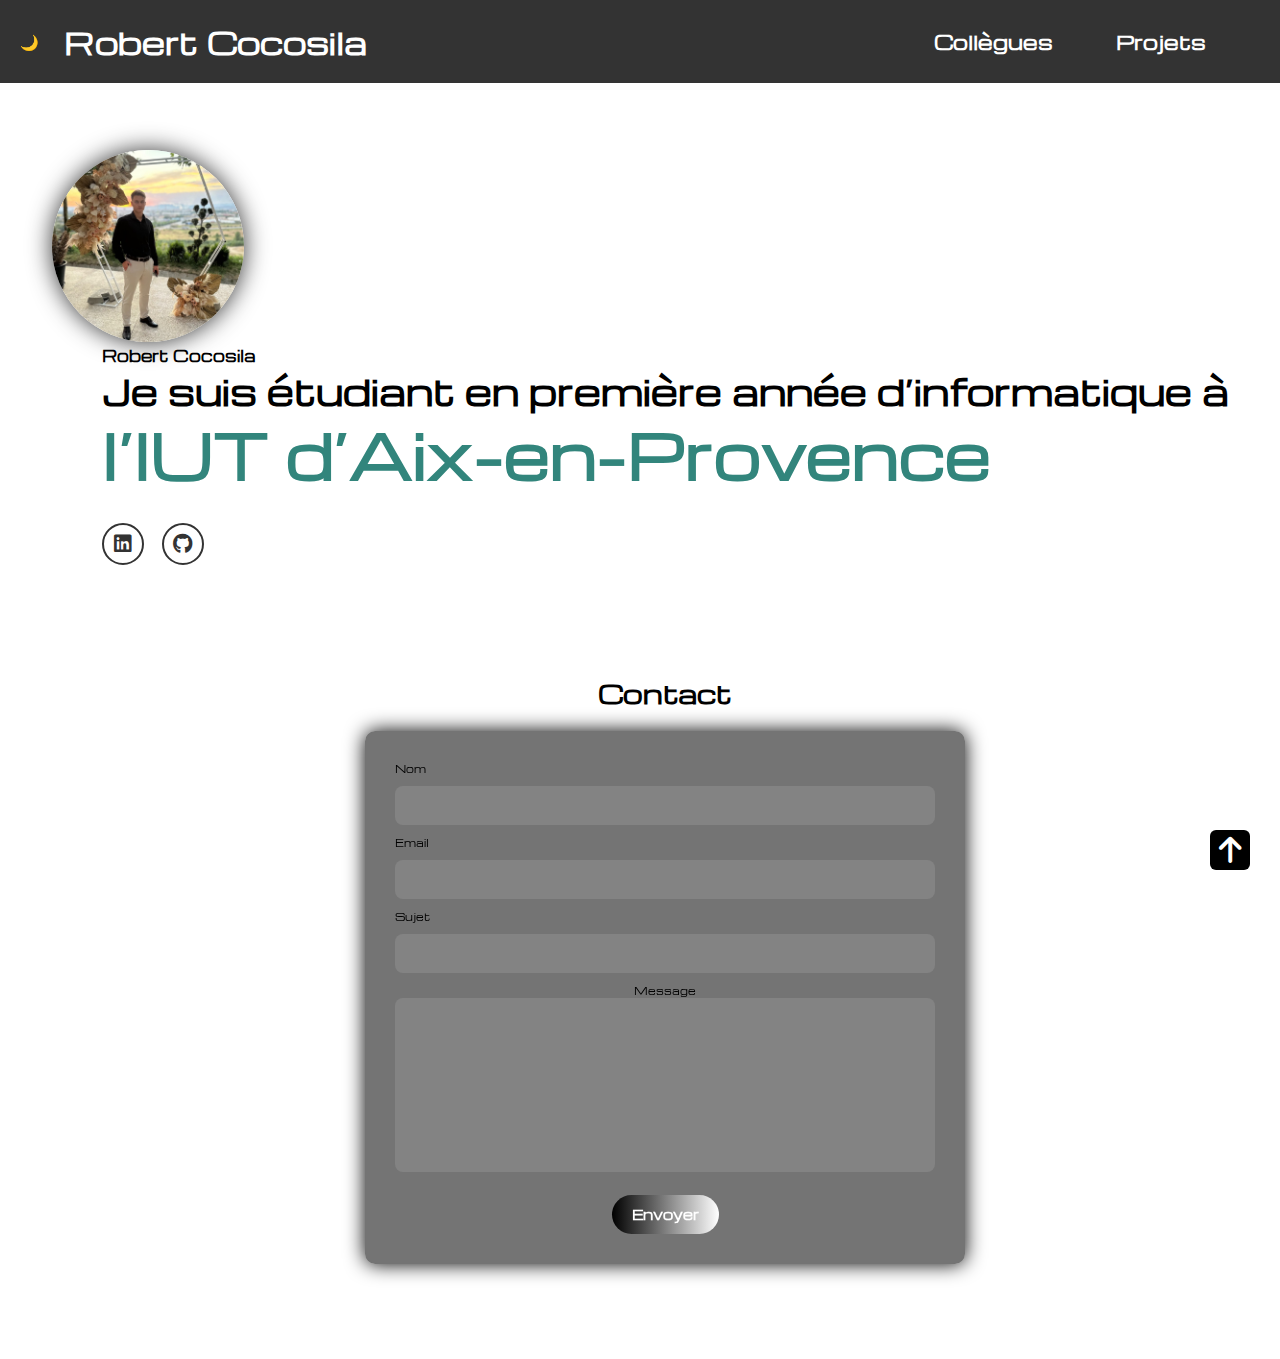
<file: index.html>
<!DOCTYPE html>
<html lang="en">
<head>
    <link rel="icon" type="image/svg+xml" href="logo(1).svg">
    <style>
    @import url('https://fonts.googleapis.com/css2?family=Michroma&display=swap');
    </style>
    <meta charset="UTF-8">
    <meta name="viewport" content="width=device-width, initial-scale=1.0">
    <link rel="stylesheet" href="style.css">
    <link rel="stylesheet" href="https://cdnjs.cloudflare.com/ajax/libs/font-awesome/6.4.0/css/all.min.css">
    <link href='https://unpkg.com/boxicons@2.1.4/css/boxicons.min.css' rel='stylesheet'>
    <title>RobertCocosila</title>
    <input type="hidden" name="csrfmiddlewaretoken" value="{{ csrf_token }}">
  </head>
<body>
  <script src="script.js"></script>
  <div id="to-top">
    <i class="fa-solid fa-arrow-up"></i>
  </div>
    <header class="header">
        <a href="#home" class="logo">Robert Cocosila</a>
    <button id="themeButton">🌙</button>
    <nav class="navbar">   
        <a href="index2.html">Collègues</a>
        <a href="https://robertcocosila-blog.onrender.com/">Projets</a>
      </nav>
    </header>
    <section class="section home" id="home">
    <div class="home-img">
        <img src="profile.jpg" alt="imageTEST123">
    <div class="home-content">
        <h2 class="heading">Robert Cocosila</h2>
        <h3>Je suis étudiant en première année d’informatique à</h3>
        <h1>
            <a href="https://iut.univ-amu.fr/fr/formations/bachelor-universitaire-de-technologie/but-informatique/but-info-aix" target="_blank">
                <p>l’IUT d’Aix-en-Provence</p>
                </a>
            </h1>
     <div class="social-media">
      <a href="https://www.linkedin.com/in/robertcocosila/" target="_blank" rel="noopener noreferrer">
    <i class="fab fa-linkedin"></i>
</a>
      <a href="https://github.com/robertcocosila" target="_blank" rel="noopener noreferrer">
    <i class="fab fa-github"></i>
</a>
  
<section class="contact" id="contact">
  <h2 class="heading">Contact</h2>
  <form id="contact-form" method="POST" action="">
    <div class="input-box">
      <label for="name">Nom</label>
      <input type="text" id="name" name="name"  required>
      <label for="email">Email</label>
      <input type="email" id="email" name="email" required>
    </div>
    <div class="input-box">
      <label for="subject">Sujet</label>
      <input type="text" id="subject" name="subject"  required>
    </div>
    <label for="message">Message</label>
    <textarea id="message" name="message" cols="30" rows="10" required></textarea>
    <input type="submit" value="Envoyer" class="btn">
  </form>
  <p id="form-status"></p>
</section>
</body>
</html>
</file>
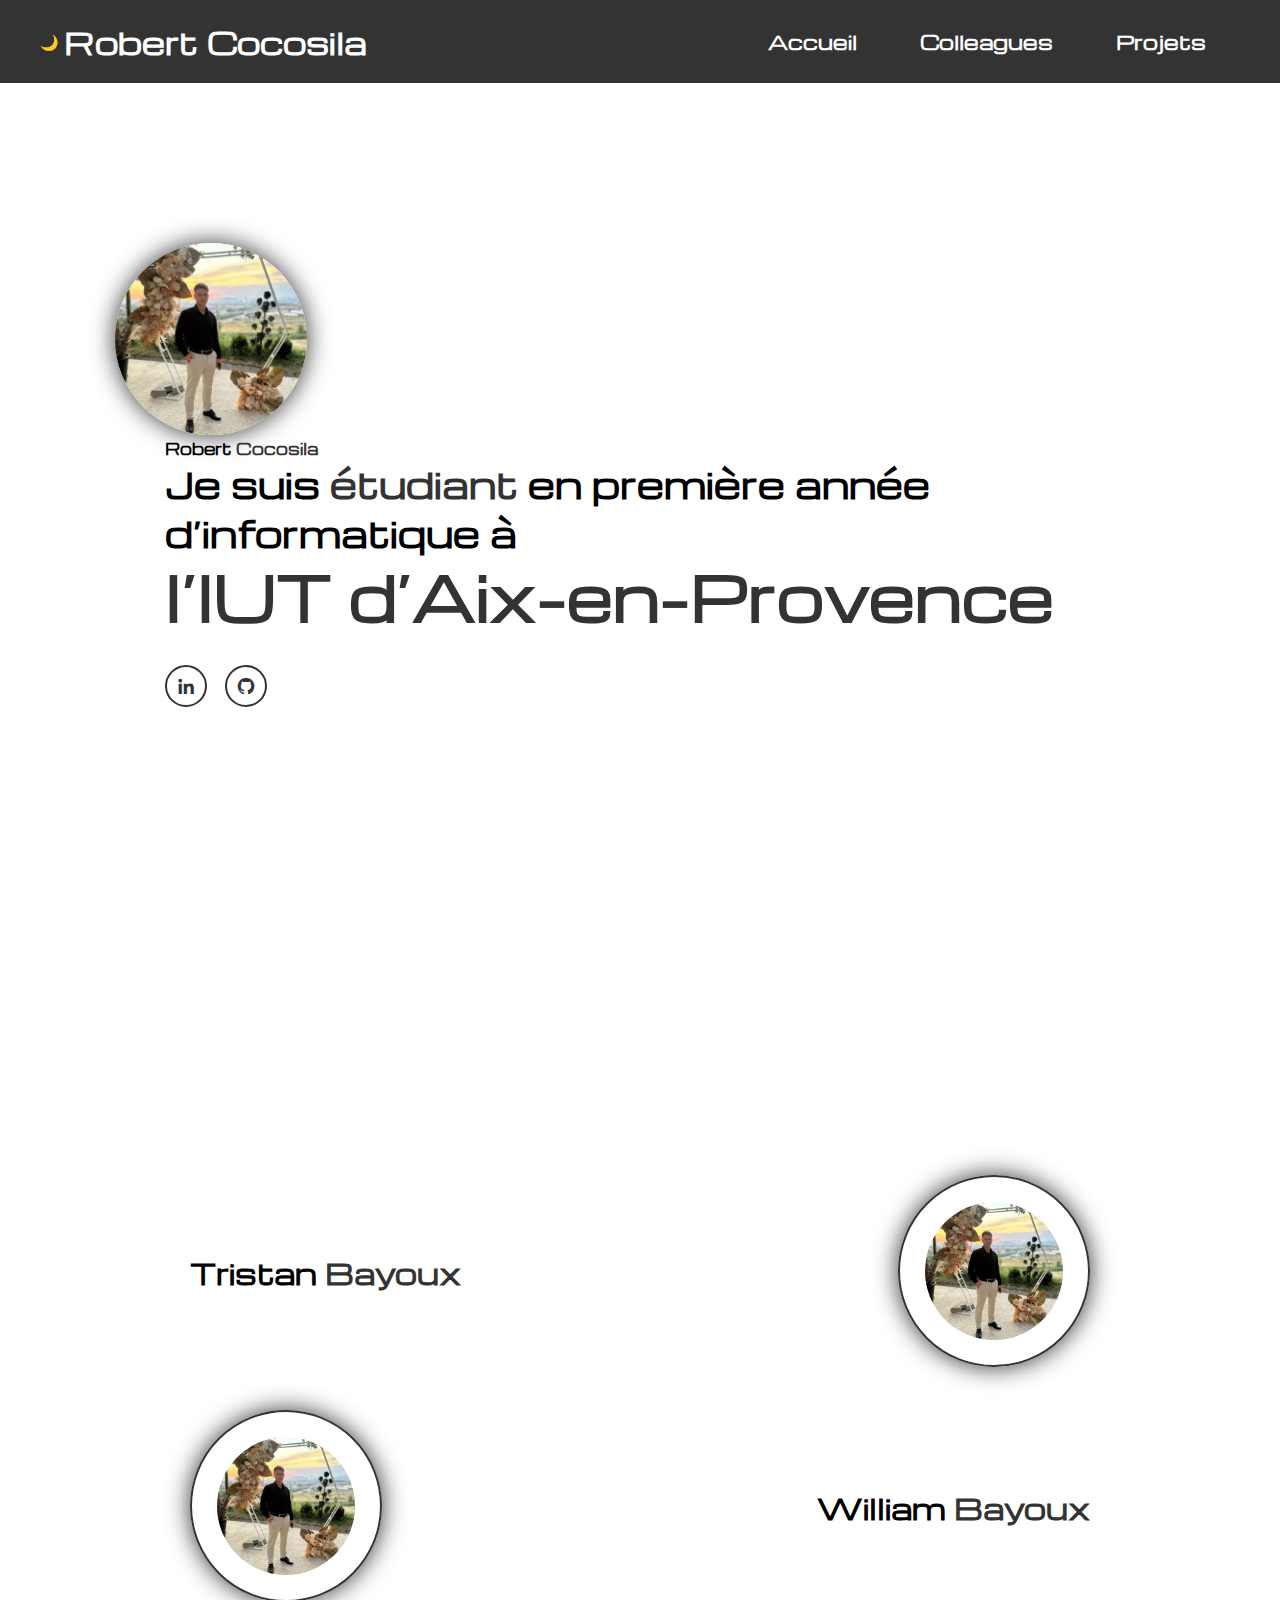
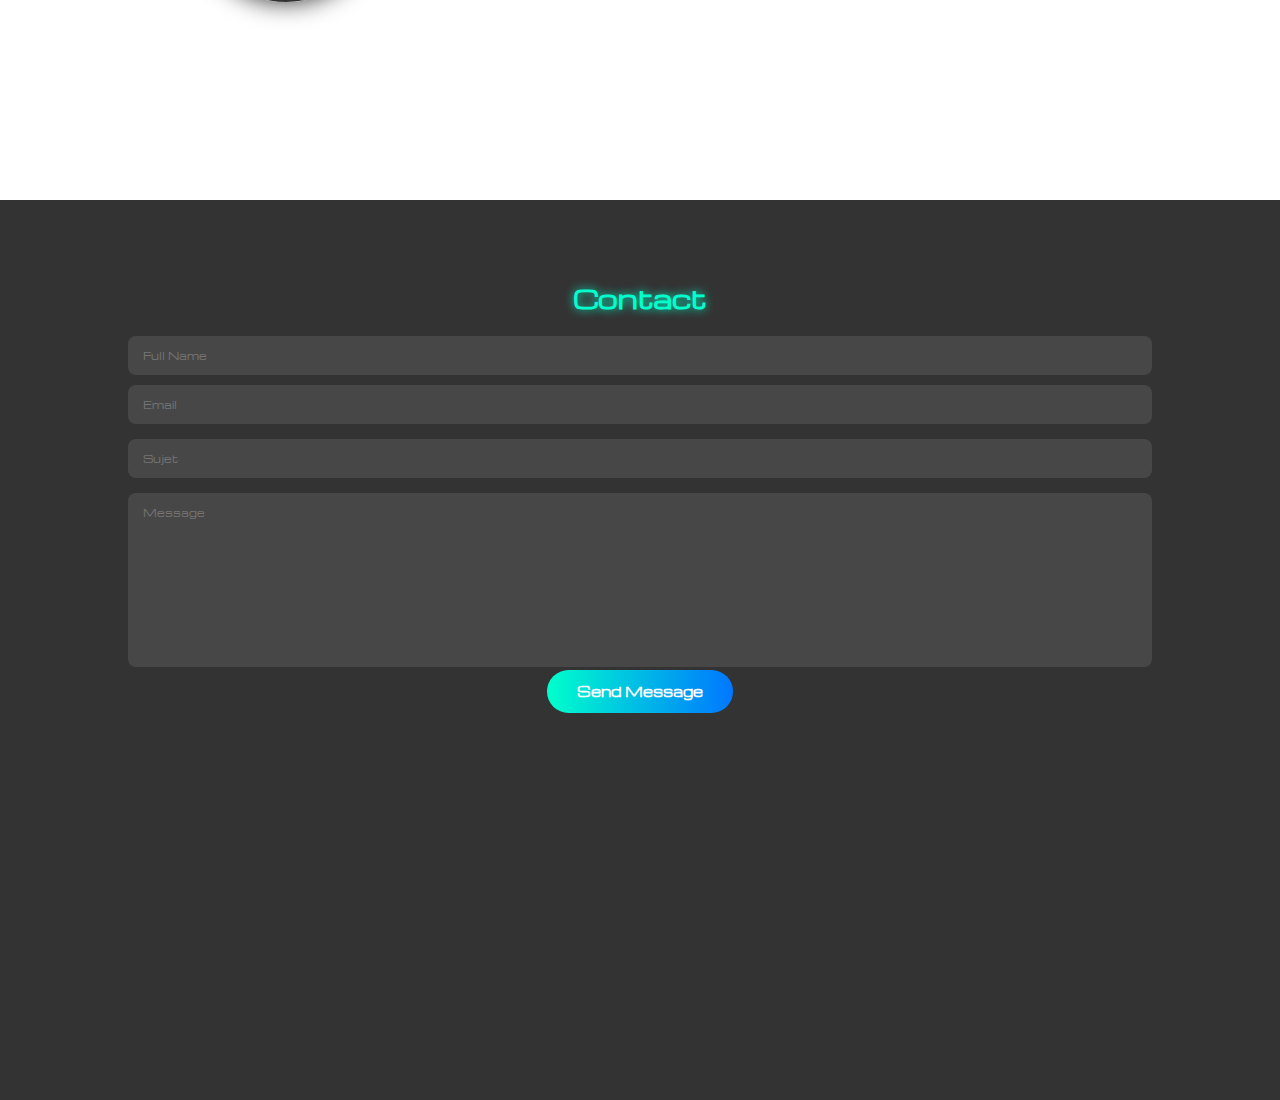
<file: blog1/templates/index.html>
<!DOCTYPE html>
<html lang="en">
<head>
    <link rel="icon" type="image/png/svg" href="logo(1).svg" />
    <style>
    @import url('https://fonts.googleapis.com/css2?family=Michroma&display=swap');
    </style>
    <meta charset="UTF-8">
    <meta name="viewport" content="width=device-width, initial-scale=1.0">
    <link rel="stylesheet" href="style.css">
    <link href='https://unpkg.com/boxicons@2.1.4/css/boxicons.min.css' rel='stylesheet'>
    <title>RobertCocosila</title>
</head>
<body>
    <header class="header">
        <a href="#home" class="logo">Robert Cocosila</a>
    <button id="themeButton">🌙</button>
    <nav class="navbar">
        <div class="menu-toggle" id="menu-toggle">
          <span></span>
          <span></span>
          <span></span>
        </div>
    
        <a href="#home">Accueil</a>
        <a href="#about">Colleagues</a>
        <a href="base.html">Projets</a>
      </nav>
    </header>
    <section class="section home" id="home">
    <div class="home-img">
        <img src="profile.jpg" alt="image">

    <div class="home-content">
        <h2 class="heading">Robert <span>Cocosila</span></h2>
        <h3>Je suis <span class="multiple-text">étudiant </span>en première année d’informatique à</h3>
        <h1>
            <a href="https://iut.univ-amu.fr/fr/formations/bachelor-universitaire-de-technologie/but-informatique/but-info-aix" target="_blank">
              <span>l’IUT d’Aix-en-Provence</span>
                </a>
            </h1>
        <div class="social-media">
            <a href="https://www.linkedin.com/in/robertcocosila/" target="_blank" rel="noopener noreferrer">
                <i class='bx bxl-linkedin'></i>
              </a>
              
              <a href="https://github.com/robertcocosila" target="_blank" rel="noopener noreferrer">
                <i class="bx bxl-github"></i>
              </a>              
        </div>
    </div>
<script src="script.js"></script>
<div class="scroll-to-top" id="scrolltoTop"></div>
</section>
<section class="about" id="about">
    <div class="about-content">
  
     <!--Tristan-->

      <div class="person">
        <h2 class="heading">Tristan <span>Bayoux</span></h2>
        <div class="about-img">
          <img src="profile.jpg" alt="profile">
        </div>
      </div>
  
      <!--William -->


      <div class="person reverse">
        <div class="about-img">
          <img src="profile.jpg" alt="profile">
        </div>
        <h2 class="heading">William <span>Bayoux</span></h2>
      </div>
  
    </div>
  </section>


<section class="contact" id="contact">
    <h2 class="heading">Contact</h2>
    <div class="input-box">
        <input type="text" placeholder="Full Name">
        <input type="email" name="Email" placeholder="Email">
    </div>
    <div class="input-box">
        <input type="text" placeholder="Sujet">
    </div>
    <textarea name="message" id="" cols="30" rows="10" placeholder="Message"></textarea>
    <input type="submit" value="Send Message" class="btn">
</section>

    <footer class="footer">
        <div class="social">
            
        </div>
    </footer>

</body>
</html>
</file>
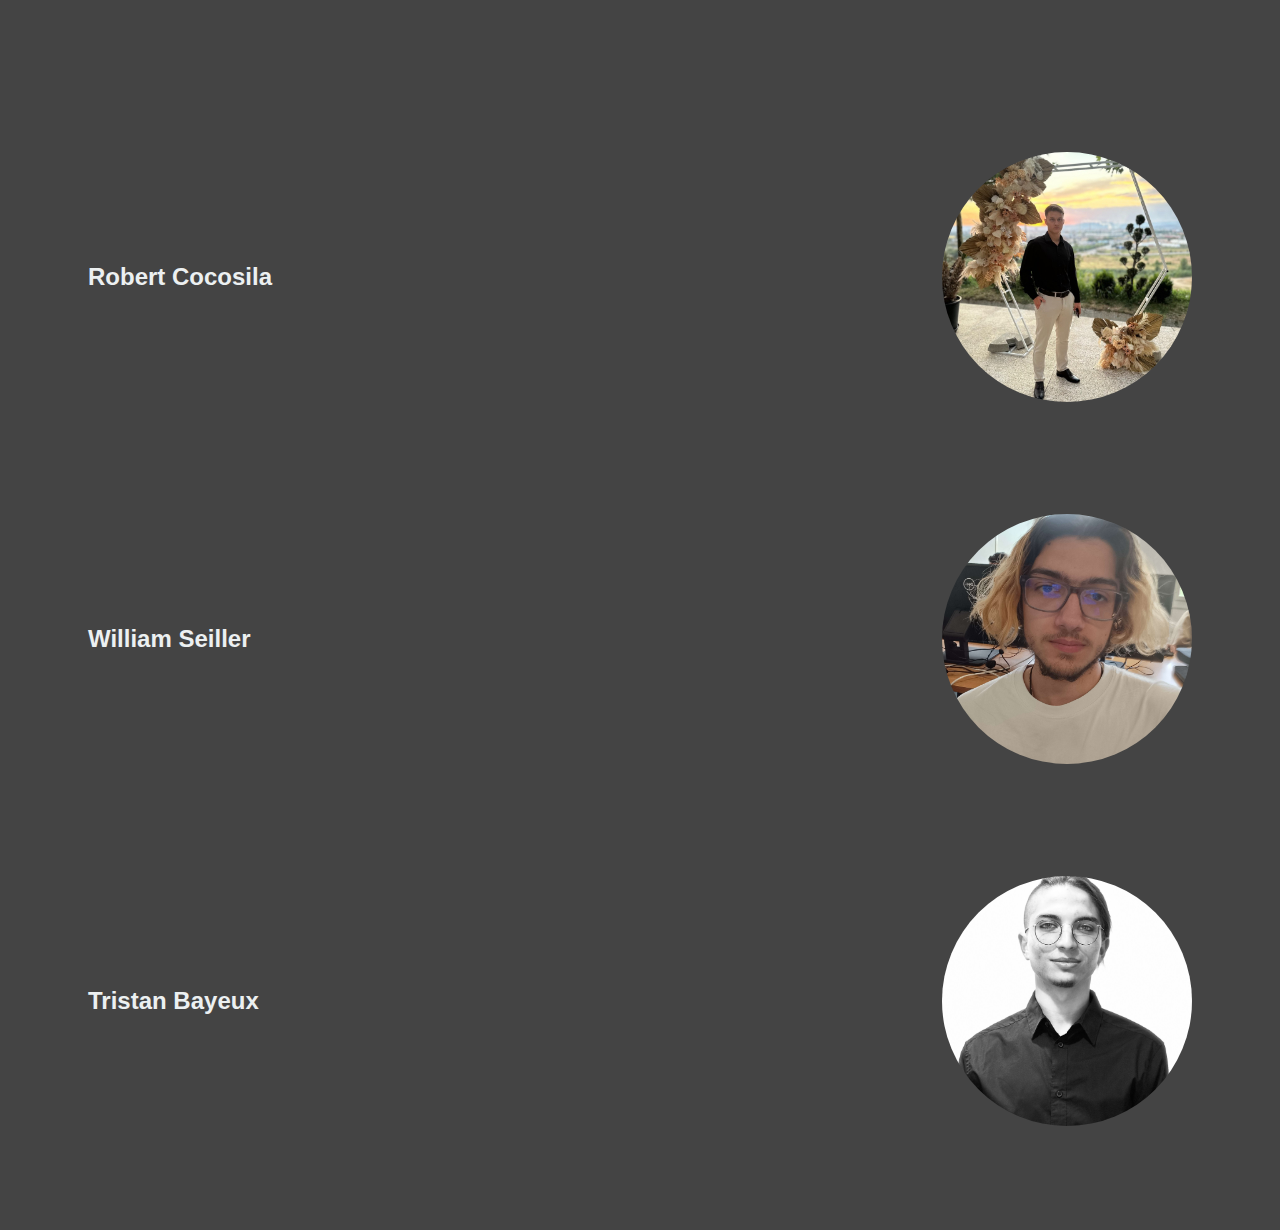
<file: index2.html>
<!DOCTYPE html>
<html lang="en">
<head>
    <link rel="stylesheet" href="styles2.css">
    <meta charset="UTF-8">
    <meta name="viewport" content="width=device-width, initial-scale=1.0">
    <title>Accueil</title>
</head>
<body>
</nav>

<div class="home-content">
    <a href="https://robertcocosila0.github.io/Personal-website-project/" class="colleagues">
        <div class="content">
            <h2 class="heading">Robert <span>Cocosila</span></h2>
        </div>
        <div class="image-container">
            <img src="profile.jpg" alt="xx">
        </div>
    </a>

    <a href="html.html" class="colleagues">
        <div class="content">
            <h2 class="heading">William <span>Seiller</span></h2>
        </div>
        <div class="image-container">
            <img src="william.JPG" alt="xx">
        </div>
    </a>
   
    <a href="html2.html" class="colleagues">
        <div class="content">
            <h2 class="heading">Tristan <span>Bayeux</span></h2>
        </div>
        <div class="image-container">
            <img src="tristan.JPG" alt="xx">
        </div>
    </a>
</div>
</body>
</html>
</file>
<file: style.css>
* {
    margin: 0;
    padding: 0;
    box-sizing: border-box;
    text-decoration: none;
    border: none;
    outline: none;
    scroll-behavior: smooth;
    font-family: "Michroma", sans-serif;
}

:root {
    --bg-color: #fff;
    --snd-bg-color: #d5fdf9;
    --text-color: #000;
    --main-color: #333;

}
  
html {
    font-size: 62.5%;
}


body {
    background: var(--bg-color);
    color: var(--text-color);
    transition: background-color 0.5s;
}

.dark-theme {
    background-color: black;
    color: white;
}


#themeButton {
    background: none;
    border: none;
    color: white;
    font-size: 1.5rem;
    cursor: pointer;
    position: absolute;
    left: 20px;
}


  #themeButton.rotate {
    animation: spin 0.4s linear;
  }
  
  @keyframes spin {
    from {
      transform: rotate(0deg);
    }
    to {
      transform: rotate(360deg);
    }
  }


.header {
    position: fixed;
    width: 100%;
    top: 0;
    right: 0;
    z-index: 1000;
    display: flex;
    align-items: center;
    justify-content: space-between;
    padding: 2rem 5%;
    background: var(--main-color);
    backdrop-filter: blur(12px);
    transition: all 0.5s ease;
}


.logo {
    font-size: 3rem;
    color: var(--bg-color);
    font-weight: 700;
    cursor: pointer;
    transition: 0.4s ease;
}

.logo:hover {
    transform: scale(1.20);
}

.navbar a {
    font-size: 1.9rem;
    color: var(--bg-color);
    margin-left: 4rem;
    font-weight: 700;
    text-decoration: none;
    transition: 0.4s ease;
    position: relative;
    border-radius: 8px;
    padding: 6px 10px;
    box-shadow: 0 0 0 var(--main-color);
    animation: floatLink 4s ease-in-out infinite;
    cursor: pointer;
  }
  
  .navbar a:hover,
  .navbar a.active {
    color: var(--text-color);
    box-shadow:
      0 0 25px var(--main-color),
      0 0 35px var(--main-color),
      0 0 45px var(--main-color);
    background-color: var(--main-color);
    transform: translateY(-3px);
  }

  .icons {
    font-size: 2.8rem;
    color:#000;
    cursor: pointer;
    display: none;
    right: 5%;

  }

.home {
    padding-top: 15rem;
    display: flex;
    justify-content: center;
    align-items: center;
}


.home-img img {
    width: 15vw;
    border-radius: 50%;
    box-shadow: 0 0 25px var(--main-color);
    cursor: pointer;
    animation: floatImage 4s ease-in-out infinite;
    transition: 0.3s ease;
}

.home-img img:hover {
    box-shadow: 0 0 25px var(--main-color),
                0 0 35px var(--main-color),
                0 0 45px var(--main-color);
}

@keyframes floatImage {
    0% {
        transform : translateY(0);
    }
    50% {
        transform: translateY(-2.5rem);
    }
    100% {
        transform: translateY(0);
    }
}

.home-content {
    margin-left: 5rem;
}

.home-content h3 {
    font-size: 3.5rem;
    font-weight: 700;
}


.home-content h1 {
    font-size: 6rem;
    font-weight: 700;
    line-height: 1.3;
}

.home-content h1 a p {
    color: #32857c; 
}



.social-media a {
    display: inline-flex;
    justify-content: center;
    align-items: center;
    width: 42px;
    height: 42px;
    background: transparent;
    border: 0.2rem solid var(--main-color);
    border-radius: 50%;
    font-size: 2rem;
    color: var(--main-color);
    margin: 3rem 1.5rem 3rem 0;
    transition: 0.35s ease;
}

.social-media a:hover {
    transform: scale(1.3) translateY(-10px);
    background-color: var(--main-color);
    color: var(--bg-color);
    box-shadow: 0 0 25px var(--main-color);
}


.scroll-to-top {
    position: fixed;
    bottom: 30px;
    right: 30px;
    width: 50px;
    background: linear-gradient(135deg, #667eea 0%, #764ba2 100%);
    border-radius: 50%;
    display: flex;
    align-items: center;
    justify-content: center;
    color: white;
    font-size: 20px;
    cursor: pointer;
    opacity: 0;
    transform: translateY(100px);
    transition: all 0.3s ease;
    z-index: 999;
}

.scroll-to-top.visible {
    opacity: 1;
    transform: translateY(0);
}


.about {
    display: flex;
    align-items: center;
    justify-content: center;
}


.contact {
    padding: 80px 10%;
    text-align: center;
  }
  
  .contact .heading {
    font-size: 2.5rem;
    margin-bottom: 20px;
    color: #000000;
  }
  
  .dark-theme .contact .heading {
    color: #fff
  }
  
  .contact form {
    max-width: 600px;
    margin: 0 auto;
    background: rgba(0, 0, 0, 0.546);
    padding: 30px;
    border-radius: 10px;
    box-shadow: 0 0 20px rgb(0, 0, 0);
    backdrop-filter: blur(10px);
  }
  
  .dark-theme .contact form {
    background: rgba(255, 255, 255, 0.1);
    box-shadow: 0 0 20px #000000;
  }

  .contact .input-box {
    display: flex;
    justify-content: space-between;
    gap: 10px;
    flex-wrap: wrap;
    margin-bottom: 10px;
    
  }
  
  .contact .input-box input,
  .contact textarea {
    width: 100%;
    padding: 12px 15px;
    background: rgba(255, 255, 255, 0.1);
    border: none;
    border-radius: 8px;
    color: #ffffff;
    font-size: 1rem;
    outline: none;
    resize: none;
    transition: 0.3s;
  }
  
  .dark-theme .contact .input-box input, .contact textarea {
    color: #1dff92
  }

  .contact .btn {
    background: linear-gradient(90deg, #000000, #ffffff);
    border: none;
    padding: 10px 20px;
    margin-top: 20px;
    color: #fff;
    font-weight: 600;
    border-radius: 30px;
    cursor: pointer;
    transition: 0.3s;
  }
  
  .contact .btn:hover {
    background: linear-gradient(90deg, #000000, #000000);
    box-shadow: 0 0 20px #000000;
  }
  
  #form-status {
    margin-top: 15px;
    font-weight: 500;
    font-size: 1.1rem;
  }


#to-top {
    position: fixed;
    bottom: 30px;
    right: 30px;
    width: 40px;
    height: 40px;
    font-size: 30px;
    color: rgb(255, 255, 255);
    background-color: rgb(0, 0, 0);
    border-radius: 6px;
    display: flex;
    justify-content: center;
    align-items: center;
    transition: bottom 200ms, transform 200ms;
}
</file>
<file: blog1/templates/style.css>
* {
    margin: 0;
    padding: 0;
    box-sizing: border-box;
    text-decoration: none;
    border: none;
    outline: none;
    scroll-behavior: smooth;
    font-family: "Michroma", sans-serif;
}

:root {
    --bg-color: #fff;
    --snd-bg-color: #d5fdf9;
    --text-color: #000;
    --main-color: #333;

}
  
html {
    font-size: 62.5%;
    overflow-x: hidden;
}

body {
    background: var(--bg-color);
    color: var(--text-color);
    transition: background-color 0.5s;
}

.dark-theme {
    background-color: black;
    color: white;
}

.dark-theme:hover {
    background-color :#000000;
}

.dark-theme:focus {
    outline: none;
}

#themeButton {
    background: none;
    border: none;
    color: white;
    font-size: 1.5rem;
    cursor: pointer;
    transition: transform 0.4 ease;
    position: absolute;
    left: 20px;
}

#themeButton:hover {
    transform: rotate(360deg);
  }
  
  #themeButton.rotate {
    animation: spin 0.4s linear;
  }
  
  @keyframes spin {
    from {
      transform: rotate(0deg);
    }
    to {
      transform: rotate(360deg);
    }
  }

section {
    min-height: 100vh;
    padding: 10rem 9% 2rem;
}

.header {
    position: fixed;
    width: 100%;
    top: 0;
    right: 0;
    z-index: 1000;
    display: flex;
    align-items: center;
    justify-content: space-between;
    padding: 2rem 5%;
    background: var(--main-color);
    backdrop-filter: blur(12px);
    transition: all 0.5s ease;
}


.logo {
    font-size: 3rem;
    color: var(--bg-color);
    font-weight: 700;
    cursor: pointer;
    transition: 0.4s ease;
}

.logo:hover {
    transform: scale(1.20);
}

.navbar a {
    font-size: 1.9rem;
    color: var(--bg-color);
    margin-left: 4rem;
    font-weight: 700;
    text-decoration: none;
    transition: 0.4s ease;
    position: relative;
    border-radius: 8px;
    padding: 6px 10px;
    box-shadow: 0 0 0 var(--main-color);
    animation: floatLink 4s ease-in-out infinite;
    cursor: pointer;
  }
  
  .navbar a:hover,
  .navbar a.active {
    color: var(--text-color);
    box-shadow:
      0 0 25px var(--main-color),
      0 0 35px var(--main-color),
      0 0 45px var(--main-color);
    background-color: var(--main-color);
    transform: translateY(-3px);
  }

  .icons {
    font-size: 2.8rem;
    color:#000;
    cursor: pointer;
    display: none;
    right: 5%;

  }

#menu-icon {
    font-size: 3.6rem;
    color: var(--bg-color);
    cursor: pointer;
}

.home {
    display: flex;
    justify-content: center;
    align-items: center;
}


.home-img img {
    width: 15vw;
    border-radius: 50%;
    box-shadow: 0 0 25px var(--main-color);
    cursor: pointer;
    animation: floatImage 4s ease-in-out infinite;
    transition: 0.3s ease;
}

.home-img img:hover {
    box-shadow: 0 0 25px var(--main-color),
                0 0 35px var(--main-color),
                0 0 45px var(--main-color);
}

@keyframes floatImage {
    0% {
        transform : translateY(0);
    }
    50% {
        transform: translateY(-2.5rem);
    }
    100% {
        transform: translateY(0);
    }
}

.home-content {
    margin-left: 5rem;
}

.home-content h3 {
    font-size: 3.5rem;
    font-weight: 700;
}


.home-content h3:nth-of-type(2) {
    margin-bottom: 2rem;
}


span{
    color: var(--main-color);
}

.home-content h1{
    font-size: 6rem;
    font-weight: 700;
    line-height: 1.3;
}

.home-content p {
    font-size: 1.6rem;
}

.social-media a {
    display: inline-flex;
    justify-content: center;
    align-items: center;
    width: 42px;
    height: 42px;
    background: transparent;
    border: 0.2rem solid var(--main-color);
    border-radius: 50%;
    font-size: 2rem;
    color: var(--main-color);
    margin: 3rem 1.5rem 3rem 0;
    transition: 0.35s ease;
}

.social-media a:hover {
    transform: scale(1.3) translateY(-10px);
    background-color: var(--main-color);
    color: var(--bg-color);
    box-shadow: 0 0 25px var(--main-color);
}


button {
    padding: 10px 20px;
    font-size: 16px;
    cursor: pointer;
}


.scroll-to-top {
    position: fixed;
    bottom: 30px;
    right: 30px;
    width: 50px;
    background: linear-gradient(135deg, #667eea 0%, #764ba2 100%);
    border-radius: 50%;
    display: flex;
    align-items: center;
    justify-content: center;
    color: white;
    font-size: 20px;
    cursor: pointer;
    opacity: 0;
    transform: translateY(100px);
    transition: all 0.3s ease;
    z-index: 999;
}

.scroll-to-top.visible {
    opacity: 1;
    transform: translateY(0);
}

.scroll-to-top:hover {
    transform: translateY(-5px);
    box-shadow: 0 10px 30px rgba(102, 126, 234, 0.5);
}



.about {
    display: flex;
    align-items: center;
    justify-content: center;
}

.person {
    display: flex;
    align-items: center;
    justify-content: space-between;
    gap: 3rem;
    animation: floatImage 5s ease-in-out infinite
}

.person h2 {
    font-size: 2.8rem;
    font-weight: 700;
}
.about-content{
    display: flex;
    flex-direction: column;
    gap: 4rem;
    width: 100%;
    max-width: 900px;
}
.about-img img {
    display: inline-block;
    padding: 25px;
    width: 15vw;
    border: 2px solid var(--main-color);
    border-radius: 50%;
    box-shadow: 0 0 25px var(--main-color);
    cursor: pointer;
    animation: floatImage 4s ease-in-out infinite;
    transition: 0.3s ease;
}

.about-img img:hover {
        box-shadow: 0 0 25px var(--main-color),
                    0 0 35px var(--main-color),
                    0 0 45px var(--main-color);
}



.contact {
    background: var(--main-color);
    padding: 80px 10%;
    text-align: center;
    color: #000000;
  }
  
  .contact .heading {
    font-size: 2.5rem;
    margin-bottom: 20px;
    color: #00ffcc;
    text-shadow: 0 0 10px #00ffcc;
  }
  
  .contact form {
    max-width: 600px;
    margin: 0 auto;
    background: rgba(255, 255, 255, 0.05);
    padding: 30px;
    border-radius: 10px;
    box-shadow: 0 0 20px rgba(0, 255, 204, 0.1);
    backdrop-filter: blur(10px);
  }
  
  .contact .input-box {
    display: flex;
    justify-content: space-between;
    gap: 10px;
    flex-wrap: wrap;
    margin-bottom: 15px;
  }
  
  .contact .input-box input,
  .contact textarea {
    width: 100%;
    padding: 12px 15px;
    background: rgba(255, 255, 255, 0.1);
    border: none;
    border-radius: 8px;
    color: #fff;
    font-size: 1rem;
    outline: none;
    resize: none;
    transition: 0.3s;
  }
  
  .contact .input-box input:focus,
  .contact textarea:focus {
    box-shadow: 0 0 10px #00ffcc;
  }
  
  .contact .btn {
    background: linear-gradient(90deg, #00ffcc, #0077ff);
    border: none;
    padding: 12px 30px;
    color: #fff;
    font-weight: 600;
    border-radius: 30px;
    cursor: pointer;
    transition: 0.3s;
  }
  
  .contact .btn:hover {
    background: linear-gradient(90deg, #0077ff, #00ffcc);
    box-shadow: 0 0 20px #00ffcc;
  }
  
  #form-status {
    margin-top: 15px;
    font-weight: 500;
    font-size: 1.1rem;
  }
</file>
<file: styles2.css>
:root {
    --text-color: #ecf0f1;
    --bg-color: #444; 
}

body {
    font-family: 'Michroma', sans-serif;
    background-color: var(--bg-color);
    color: var(--text-color);
    margin: 0;
    padding: 0;
    display: flex;
    flex-direction: column;
    align-items: center;
    min-height: 100vh;
}


.home-content {
    width: 90%;
    max-width: 1200px;
    margin-top: 3rem;
    padding: 1rem;
}

.colleagues {
    display: flex;
    align-items: center;
    justify-content: space-between;
    margin: 4rem 0;
    padding: 1.5rem;
    border-radius: 1rem;
    transition: transform 0.3s ease, background-color 0.3s ease;
    cursor: pointer;
    text-decoration: none;
    color: var(--text-color);
}

.colleagues:hover {
    transform: translateY(-5px) scale(1);
    background-color: #555c65;
}


.image-container {
    width: clamp(120px, 20vw, 250px);
    height: clamp(120px, 20vw, 250px);
    border-radius: 50%;
    overflow: hidden;
    flex-shrink: 0;
}

.image-container img {
    width: 100%;
    height: 100%;
    object-fit: cover;
    transition: transform 0.5s;
}
</file>
